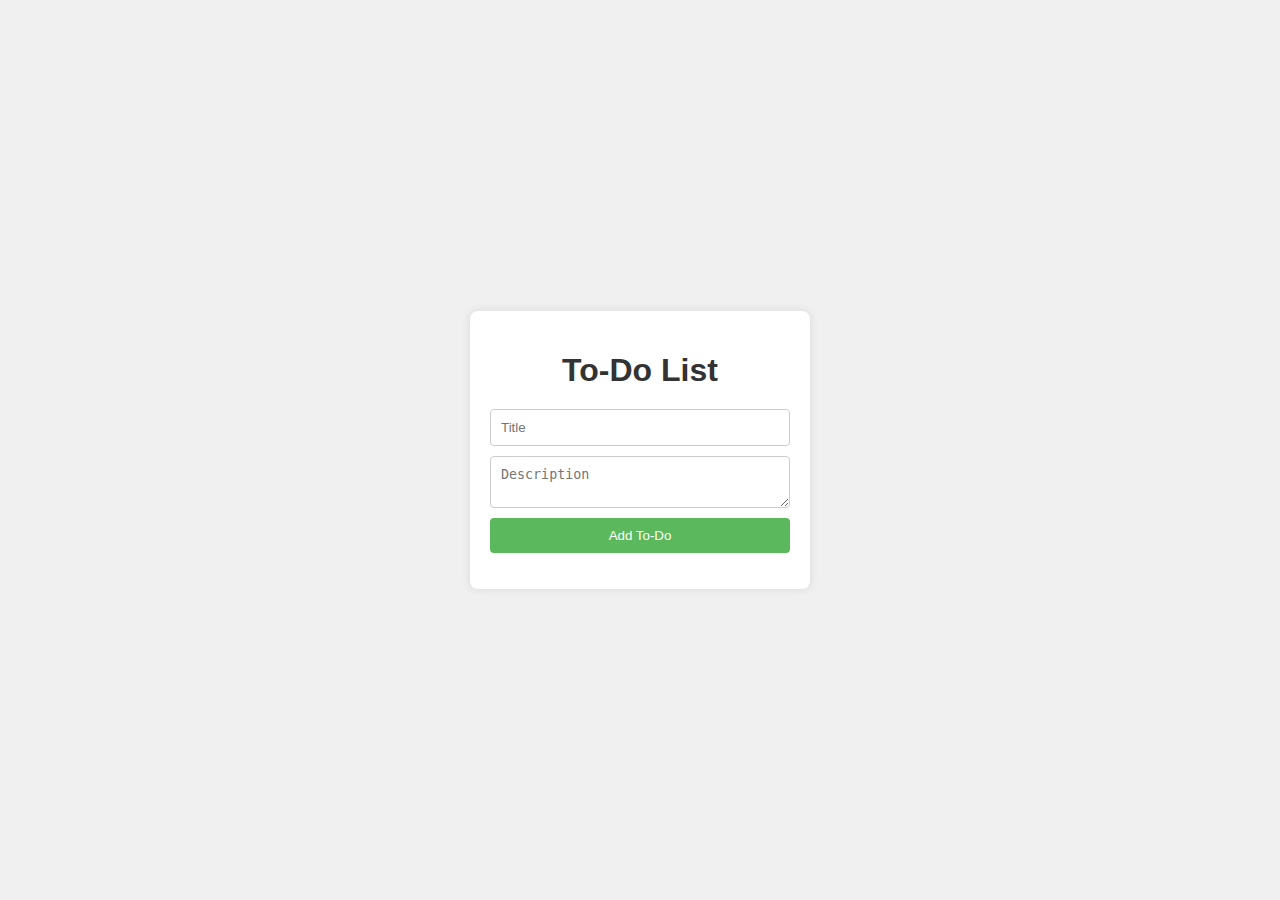
<file: todo aplication task 3/index.html>
<!DOCTYPE html>
<html lang="en">
<head>
    <meta charset="UTF-8">
    <meta name="viewport" content="width=device-width, initial-scale=1.0">
    <title>To-Do Application</title>
    <link rel="stylesheet" href="style.css">
</head>
<body>
    <div class="todo-container">
        <h1>To-Do List</h1>
        <form id="todo-form">
            <input type="text" id="title" placeholder="Title" required>
            <textarea id="description" placeholder="Description" required></textarea>
            <button type="submit">Add To-Do</button>
        </form>
        <ul id="todo-list"></ul>
    </div>

    <script src="script.js"></script>
</body>
</html>
</file>
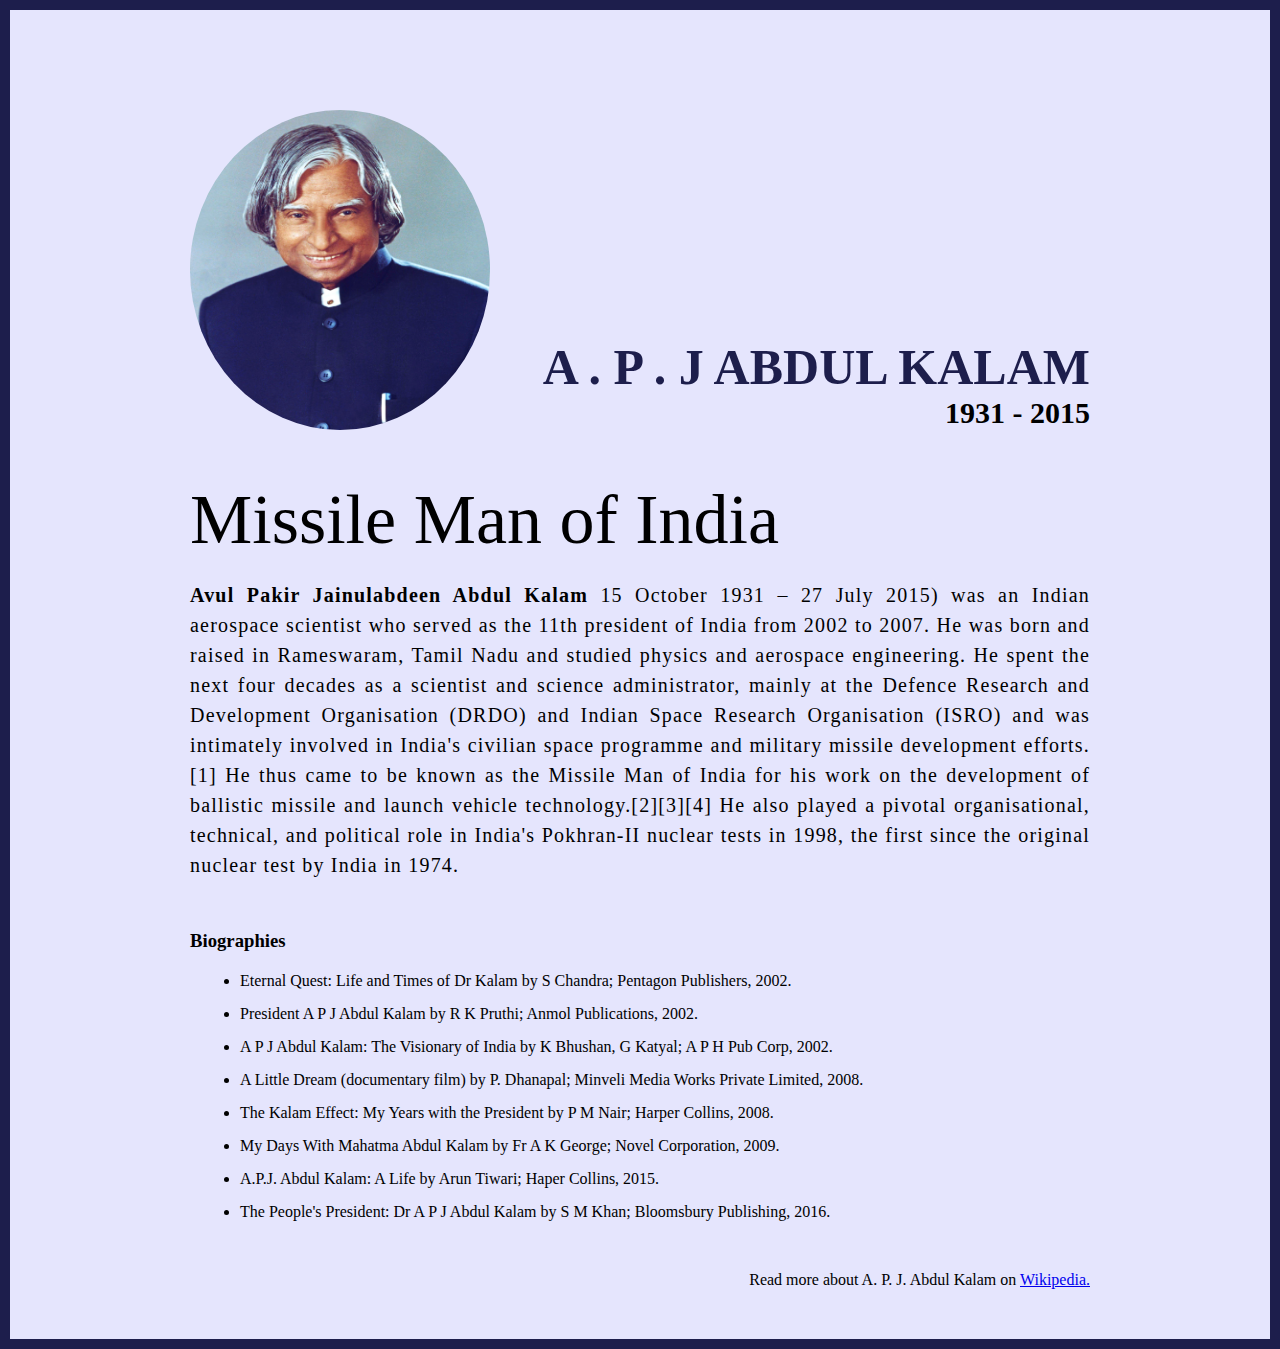
<file: tribute page task 2/index.html>
<!DOCTYPE html>
<html lang="en">
  <head>
    <meta charset="UTF-8" />

    <meta http-equiv="X-UA-Compatible" content="IE=edge" />

    <meta name="viewport" content="width=device-width, initial-scale=1.0" />
    <title>The Tribute Website | A.P. J Abdul Kalam</title>
    <link rel="stylesheet" href="styles.css" />
  </head>
  <body>
    <div class="container">
      <div class="content">
        <section class="top_section">
          <div class="image_container">
            <img src="./images/apj.jpg" alt="tribute" />
          </div>
          <div>
            <h1>A . P . J Abdul Kalam</h1>
            <h4>1931 - 2015</h4>
          </div>
        </section>
        <section class="about_section">
          <h2>Missile Man of India</h2>
          <p>
            <b>Avul Pakir Jainulabdeen Abdul Kalam</b> 15 October 1931 – 27 July
            2015) was an Indian aerospace scientist who served as the 11th
            president of India from 2002 to 2007. He was born and raised in
            Rameswaram, Tamil Nadu and studied physics and aerospace
            engineering. He spent the next four decades as a scientist and
            science administrator, mainly at the Defence Research and
            Development Organisation (DRDO) and Indian Space Research
            Organisation (ISRO) and was intimately involved in India's civilian
            space programme and military missile development efforts.[1] He thus
            came to be known as the Missile Man of India for his work on the
            development of ballistic missile and launch vehicle
            technology.[2][3][4] He also played a pivotal organisational,
            technical, and political role in India's Pokhran-II nuclear tests in
            1998, the first since the original nuclear test by India in 1974.
          </p>
        </section>
        <section class="biography_section">
          <h3>Biographies</h3>
          <ul>
            <li>
              Eternal Quest: Life and Times of Dr Kalam by S Chandra; Pentagon
              Publishers, 2002.
            </li>
            <li>
              President A P J Abdul Kalam by R K Pruthi; Anmol Publications,
              2002.
            </li>
            <li>
              A P J Abdul Kalam: The Visionary of India by K Bhushan, G Katyal;
              A P H Pub Corp, 2002.
            </li>
            <li>
              A Little Dream (documentary film) by P. Dhanapal; Minveli Media
              Works Private Limited, 2008.
            </li>
            <li>
              The Kalam Effect: My Years with the President by P M Nair; Harper
              Collins, 2008.
            </li>
            <li>
              My Days With Mahatma Abdul Kalam by Fr A K George; Novel
              Corporation, 2009.
            </li>
            <li>
              A.P.J. Abdul Kalam: A Life by Arun Tiwari; Haper Collins, 2015.
            </li>
            <li>
              The People's President: Dr A P J Abdul Kalam by S M Khan;
              Bloomsbury Publishing, 2016.
            </li>
          </ul>
        </section>
        <footer>
          <p>
            Read more about A. P. J. Abdul Kalam on
            <a href="https://en.wikipedia.org/wiki/A._P._J._Abdul_Kalam"
              >Wikipedia.</a
            >
          </p>
        </footer>
      </div>
    </div>
  </body>
</html>
</file>
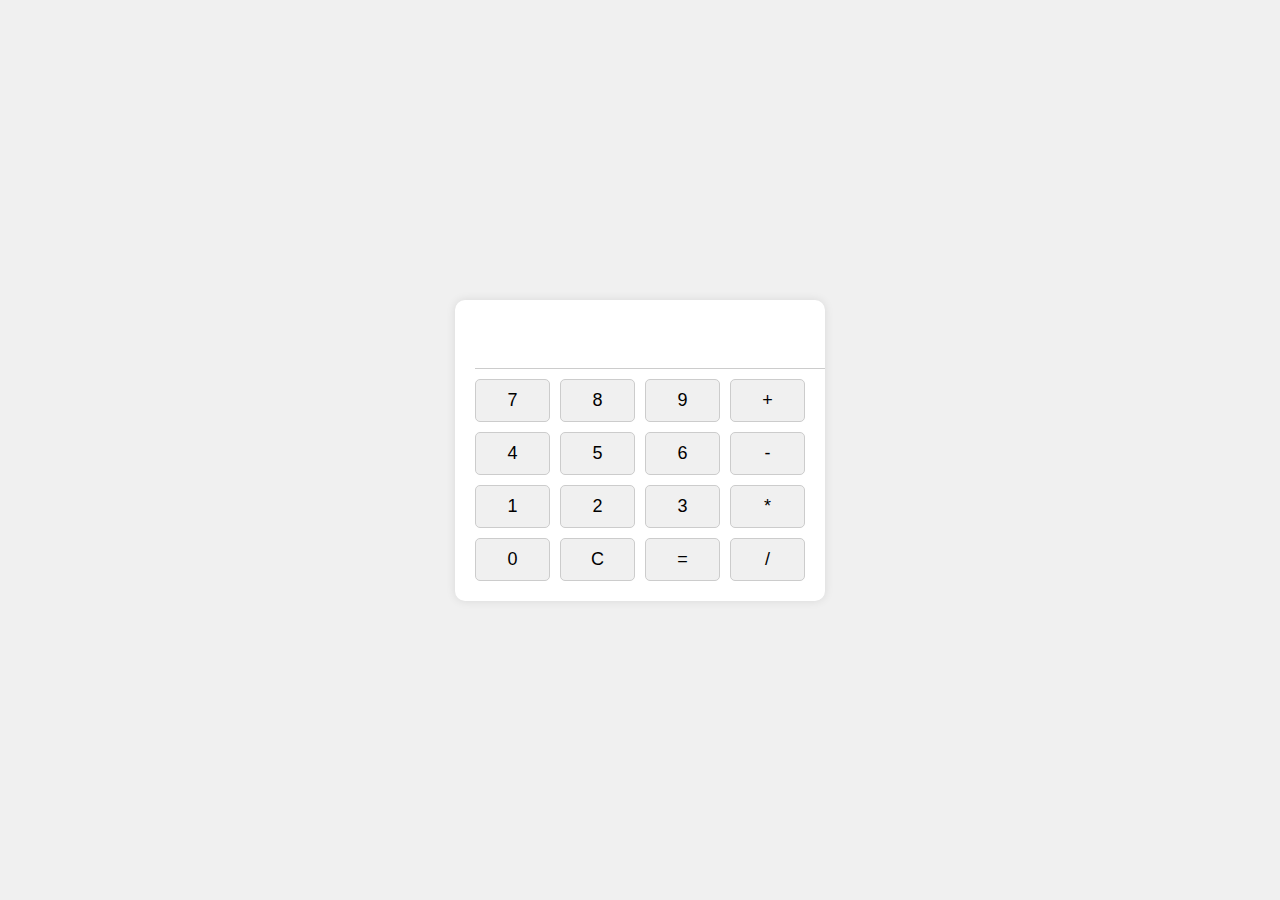
<file: Calculator task 1/calcul.html>
<!DOCTYPE html>
<html lang="en">
<head>
    <meta charset="UTF-8">
    <meta name="viewport" content="width=device-width, initial-scale=1.0">
    <link rel="stylesheet" href="del.css">
    <title>Calculator</title>
</head>
<body>
    <div class="calculator">
        <input type="text" id="display" readonly>
        <div class="buttons">
            <button class="btn" onclick="appendToDisplay('7')">7</button>
            <button class="btn" onclick="appendToDisplay('8')">8</button>
            <button class="btn" onclick="appendToDisplay('9')">9</button>
            <button class="btn" onclick="appendToDisplay('+')">+</button>
            <button class="btn" onclick="appendToDisplay('4')">4</button>
            <button class="btn" onclick="appendToDisplay('5')">5</button>
            <button class="btn" onclick="appendToDisplay('6')">6</button>
            <button class="btn" onclick="appendToDisplay('-')">-</button>
            <button class="btn" onclick="appendToDisplay('1')">1</button>
            <button class="btn" onclick="appendToDisplay('2')">2</button>
            <button class="btn" onclick="appendToDisplay('3')">3</button>
            <button class="btn" onclick="appendToDisplay('*')">*</button>
            <button class="btn" onclick="appendToDisplay('0')">0</button>
            <button class="btn" onclick="clearDisplay()">C</button>
            <button class="btn" onclick="calculate()">=</button>
            <button class="btn" onclick="appendToDisplay('/')">/</button>
        </div>
    </div>
    <script src="script.js"></script>
</body>
</html>
</file>
<file: todo aplication task 3/style.css>
body {
    font-family: Arial, sans-serif;
    background-color: #f0f0f0;
    margin: 0;
    padding: 0;
    display: flex;
    justify-content: center;
    align-items: center;
    height: 100vh;
}

.todo-container {
    background-color: white;
    padding: 20px;
    border-radius: 8px;
    box-shadow: 0 0 10px rgba(0, 0, 0, 0.1);
    width: 300px;
}

h1 {
    text-align: center;
    margin-bottom: 20px;
    color: #333;
}

form {
    display: flex;
    flex-direction: column;
}

input, textarea {
    margin-bottom: 10px;
    padding: 10px;
    border: 1px solid #ccc;
    border-radius: 4px;
}

button {
    padding: 10px;
    background-color: #5cb85c;
    color: white;
    border: none;
    border-radius: 4px;
    cursor: pointer;
}

button:hover {
    background-color: #4cae4c;
}

ul {
    list-style: none;
    padding: 0;
}

li {
    background-color: #f9f9f9;
    padding: 10px;
    margin-bottom: 10px;
    border-radius: 4px;
    position: relative;
}

li .delete-btn {
    position: absolute;
    right: 10px;
    top: 10px;
    background-color: #d9534f;
    color: white;
    border: none;
    padding: 5px;
    border-radius: 50%;
    cursor: pointer;
}

li .delete-btn:hover {
    background-color: #c9302c;
}

li .title {
    font-weight: bold;
    color: #333;
}

li .description {
    margin-top: 5px;
    color: #777;
}
</file>
<file: tribute page task 2/styles.css>
* {
    margin: 0;
    padding: 0;
    box-sizing: border-box;
  }
  
  .container {
    background-color: #e5e5fd;
    min-height: 100vh;
    border: 10px solid #1d1e4c;
  }
  
  .content {
    max-width: 900px;
    margin: 0 auto;
  }
  .top_section {
    margin-top: 100px;
    display: flex;
    justify-content: space-between;
    align-items: flex-end;
  }
  .top_section h1 {
    font-size: 50px;
    font-weight: bold;
    color: #1d1e4c;
    text-transform: uppercase;
  }
  .top_section h4 {
    font-size: 30px;
    text-align: end;
  }
  
  .image_container {
    border-radius: 50%;
    overflow: hidden;
  }
  
  .image_container,
  img {
    width: 300px;
    height: 320px;
  }
  .about_section {
    margin-top: 50px;
  }
  .about_section h2 {
    font-size: 70px;
    font-weight: 400;
    margin-bottom: 20px;
  }
  .about_section p {
    font-size: 20px;
    line-height: 30px;
    letter-spacing: 1.2px;
    text-align: justify;
  }
  .biography_section {
    margin: 50px 0;
  }
  .biography_section h3 {
    margin-bottom: 20px;
  }
  .biography_section ul {
    margin-left: 50px;
  }
  .biography_section li {
    margin-bottom: 15px;
  }
  
  footer {
    margin: 50px 0;
  }
  footer p {
    text-align: end;
  }
</file>
<file: Calculator task 1/del.css>
body {
    display: flex;
    justify-content: center;
    align-items: center;
    height: 100vh;
    margin: 0;
    background-color: #f0f0f0;
}

.calculator {
    background-color: #fff;
    border-radius: 10px;
    box-shadow: 0px 0px 10px rgba(0, 0, 0, 0.1);
    padding: 20px;
    text-align: center;
}

#display {
    width: 100%;
    margin-bottom: 10px;
    padding: 10px;
    font-size: 24px;
    border: none;
    border-bottom: 1px solid #ccc;
    text-align: right;
}

.buttons {
    display: grid;
    grid-template-columns: repeat(4, 1fr);
    grid-gap: 10px;
}

.btn {
    padding: 10px;
    font-size: 18px;
    border: 1px solid #ccc;
    border-radius: 5px;
    cursor: pointer;
    background-color: #f0f0f0;
}
</file>
